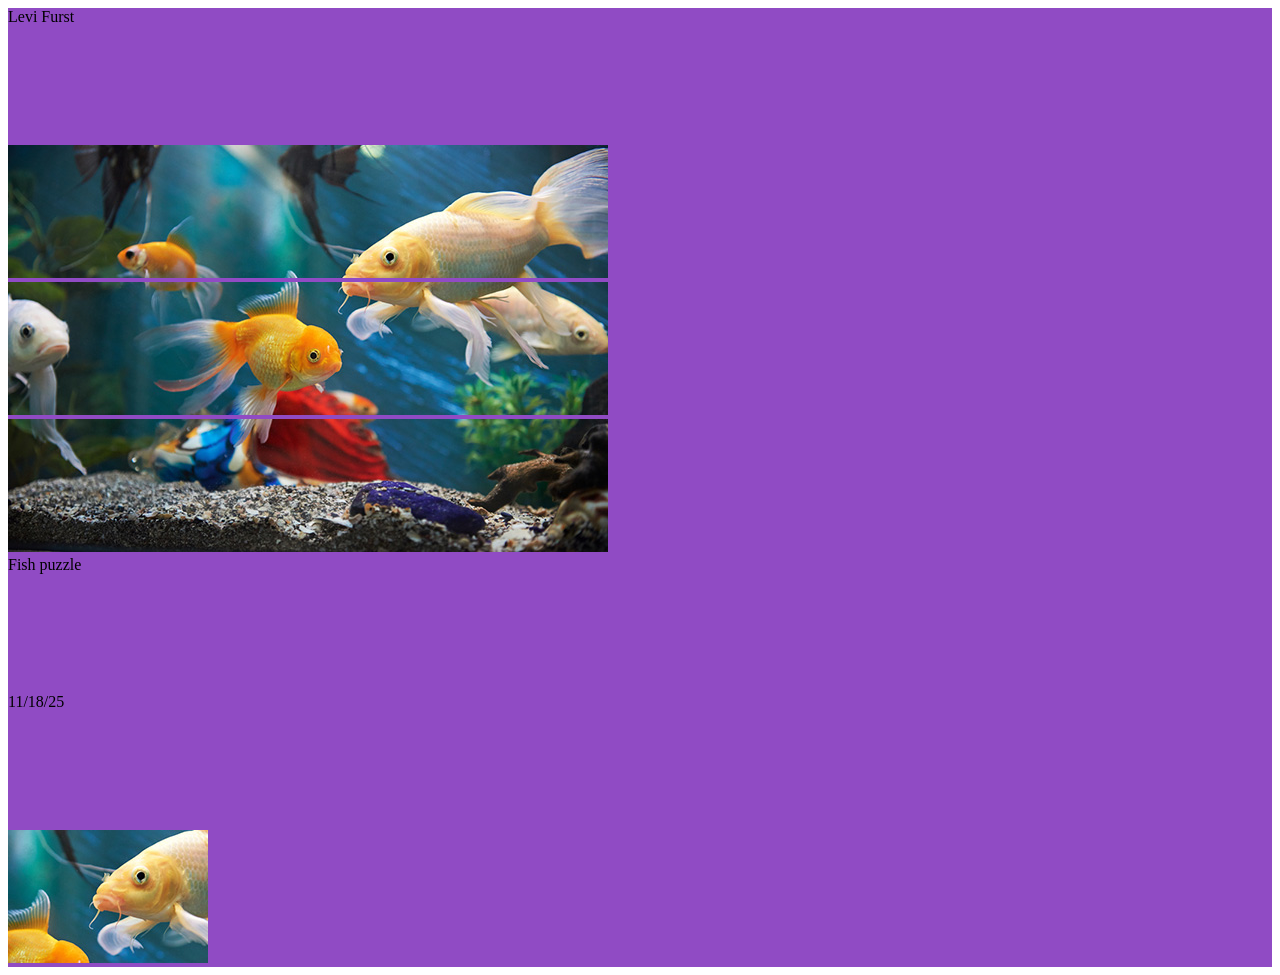
<file: Fish.html>
<!DOCTYPE HTML>
<body>
<style>
    section.container {
        display:flex;
        flex-direction:row;
    }
    .grid-container {
        display:grid;
        grid-template-row: 1fr 1fr 1fr;
        grid-auto-rows: 1fr;
        background-color:rgb(144,75,196);
        justify-content: start;
        align-content: end; 
    }
    section div.item {
        flex:1;
        align-content: flex-start;
    div.hidden {
        visibility:hidden;
    }
</style>
<section class="grid-container">
    <div>Levi Furst</div>
    <div>
    <section class="container">  
        <div class="item"><img src="puzzle3_D.jpg"/></div>
        <div class="item"><img src="puzzle3_A.jpg"/></div>
        <div class="item"><img src="puzzle3_G.jpg"/></div>
    </section>
    </div>
    <div>
    <section class="container">  
        <div class="item"><img src="puzzle3_J.jpg"/></div>
        <div class="item"><img src="puzzle3_B.jpg"/></div>
        <div class="item"><img src="puzzle3_C.jpg"/></div>
    </section>
    </div>
    <div>
    <section class="container">  
        <div class="item"><img src="puzzle3_F.jpg"/></div>
        <div class="item"><img src="puzzle3_I.jpg"/></div>
        <div class="item"><img src="puzzle3_E.jpg"/></div>
    </section>
    </div>
    <div>Fish puzzle</div>
    <div>11/18/25</div>
    <div class="hidden"><img src="puzzle3_H.jpg"/></div>
</section>
</body>
</file>
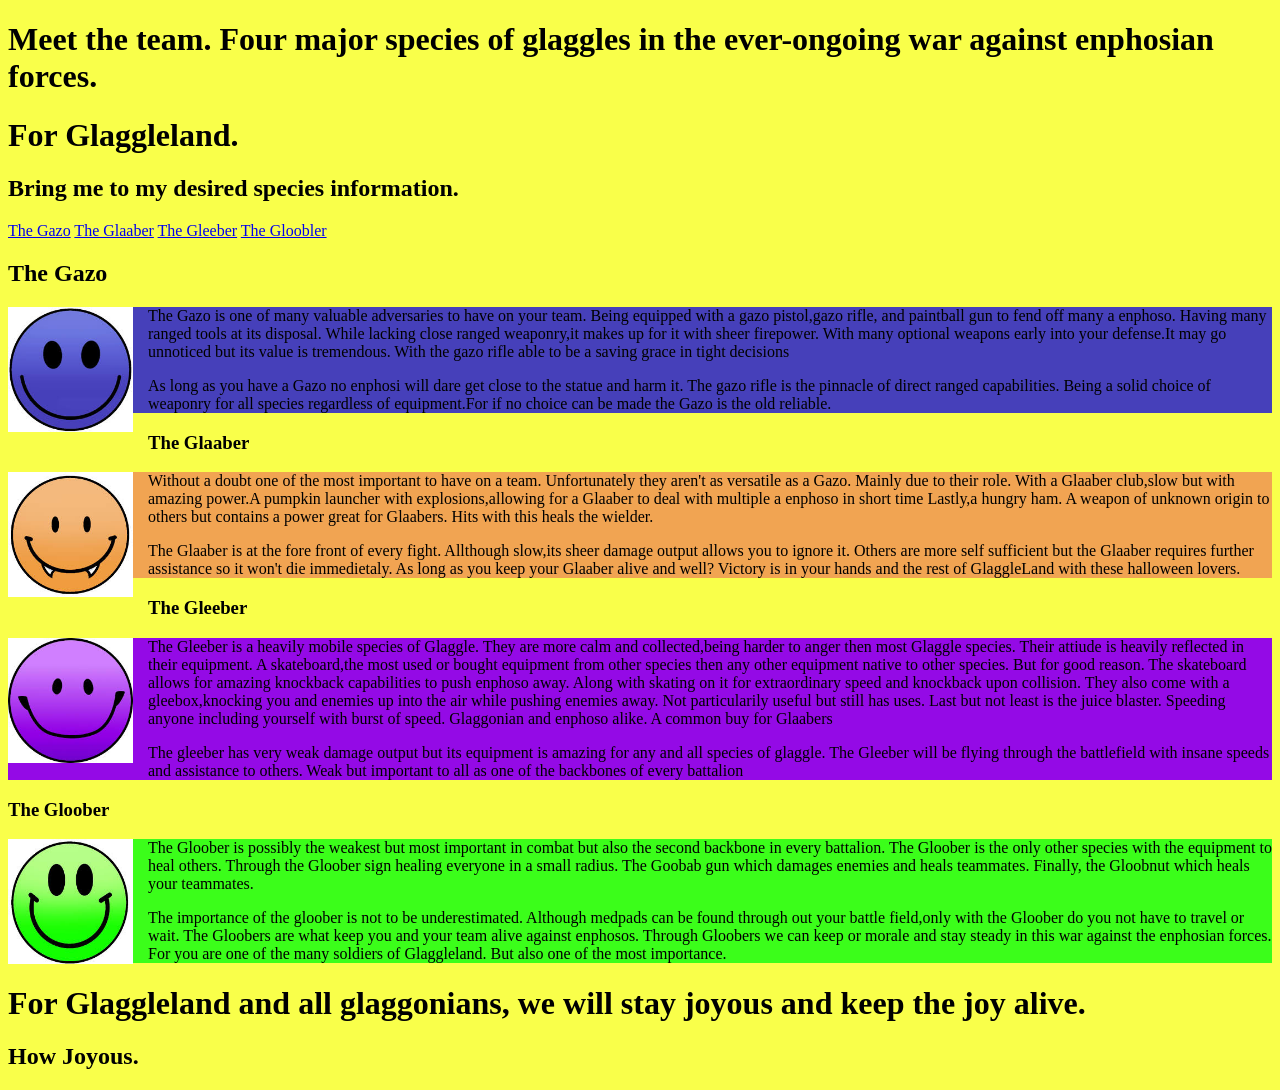
<file: Glaggonians.html>
<!--glooble gazo gleeber Glaabre-->
<!DOCTYPE html>
<style>
body{ 
background-color:#f9ff4a;
}
</style>
<body>
<h1>Meet the team. Four major species of glaggles in the ever-ongoing war against enphosian forces.</h1>
<h1>For Glaggleland.</h1>
<h2>Bring me to my desired species information.</h2>
<a href="#Gazo">The Gazo</a>
<a href="#Glaaber">The Glaaber</a>
<a href="#Gleeber">The Gleeber</a>
<a href="#Gloobler">The Gloobler</a>
<h2 id="Gazo">The Gazo</h2>
<img 
src="[data-uri]" 
alt="blue smiley face" 
style="float: left; margin-right: 15px;"
width="125px"
height="125px"
/>
<div style="background-color:#4640ba;">
<p>The Gazo is one of many valuable adversaries to have on your team. Being equipped with a gazo pistol,gazo rifle, and paintball gun to fend off many a enphoso. Having many ranged tools at its disposal. While lacking close ranged weaponry,it makes up for it with sheer firepower. With many optional weapons early into your defense.It may go unnoticed but its value is tremendous. With the gazo rifle able to be a saving grace in tight decisions</p>

<p>As long as you have a Gazo no enphosi will dare get close to the statue and harm it. The gazo rifle is the pinnacle of direct ranged capabilities. Being a solid choice of weaponry for all species regardless of equipment.For if no choice can be made the Gazo is the old reliable.</p>
</div>
<h3 id="Glaaber">The Glaaber</h3>
<img 
src="[data-uri]" 
alt="Orange smiley face with fangs" 
style="float: left; margin-right: 15px;"
width="125px"
height="125px"
/>
<div style="background-color:#f1a452;">
<p>Without a doubt one of the most important to have on a team. Unfortunately they aren't as versatile as a Gazo.
Mainly due to their role. With a Glaaber club,slow but with amazing power.A pumpkin launcher with explosions,allowing for a Glaaber to deal with multiple a enphoso in short time
Lastly,a hungry ham. A weapon of unknown origin to others but contains a power great for Glaabers. Hits with this heals the wielder.</p>

<p>The Glaaber is at the fore front of every fight. Allthough slow,its sheer damage output allows you to ignore it.
Others are more self sufficient but the Glaaber requires further assistance so it won't die immedietaly.
As long as you keep your Glaaber alive and well? Victory is in your hands and the rest of GlaggleLand with these halloween lovers.</p>
</div>
<h3 id="Gleeber">The Gleeber</h3>
<img 
src="[data-uri]" 
alt="Purple smiley face" 
style="float: left; margin-right: 15px;"
width="125px"
height="125px"
/>
<div style="background-color:#940ae6;">
<p>The Gleeber is a heavily mobile species of Glaggle. They are more calm and collected,being harder to anger then most Glaggle species. Their attiude is heavily reflected
in their equipment. A skateboard,the most used or bought equipment from other species then any other equipment native to other species. 
But for good reason. The skateboard allows for amazing knockback capabilities to push enphoso away. Along with skating on it for extraordinary
speed and knockback upon collision. They also come with a gleebox,knocking you and enemies up into the air while pushing enemies away. Not particularily useful but still has uses.
Last but not least is the juice blaster. Speeding anyone including yourself with burst of speed. Glaggonian and enphoso alike. A common buy for Glaabers</p>

<p>The gleeber has very weak damage output but its equipment is amazing for any and all species of glaggle. The Gleeber will be flying through the battlefield with insane speeds and
assistance to others. Weak but important to all as one of the backbones of every battalion</p>
</div>

<h3 id="Gloober">The Gloober</h3>
<img 
src="[data-uri]" 
alt="Green smiley face" 
style="float: left; margin-right: 15px;"
width="125px"
height="125px"
/> 
<div style="background-color:#3bfe1a;">
<p>The Gloober is possibly the weakest but most important in combat but also the second backbone in every battalion. 
The Gloober is the only other species with the equipment to heal others. Through the Gloober sign healing everyone in a small radius.
The Goobab gun which damages enemies and heals teammates. Finally, the Gloobnut which heals your teammates.</p>

<p>The importance of the gloober is not to be underestimated. Although medpads can be found through out your battle field,only with the Gloober do you not have to travel or wait.
The Gloobers are what keep you and your team alive against enphosos. Through Gloobers we can keep or morale and stay steady in this war against the enphosian forces.
For you are one of the many soldiers of Glaggleland. But also one of the most importance.</p>
</div>

<h1>For Glaggleland and all glaggonians, we will stay joyous and keep the joy alive. </h1>
<h2> How Joyous.</h2>
</body>
</file>
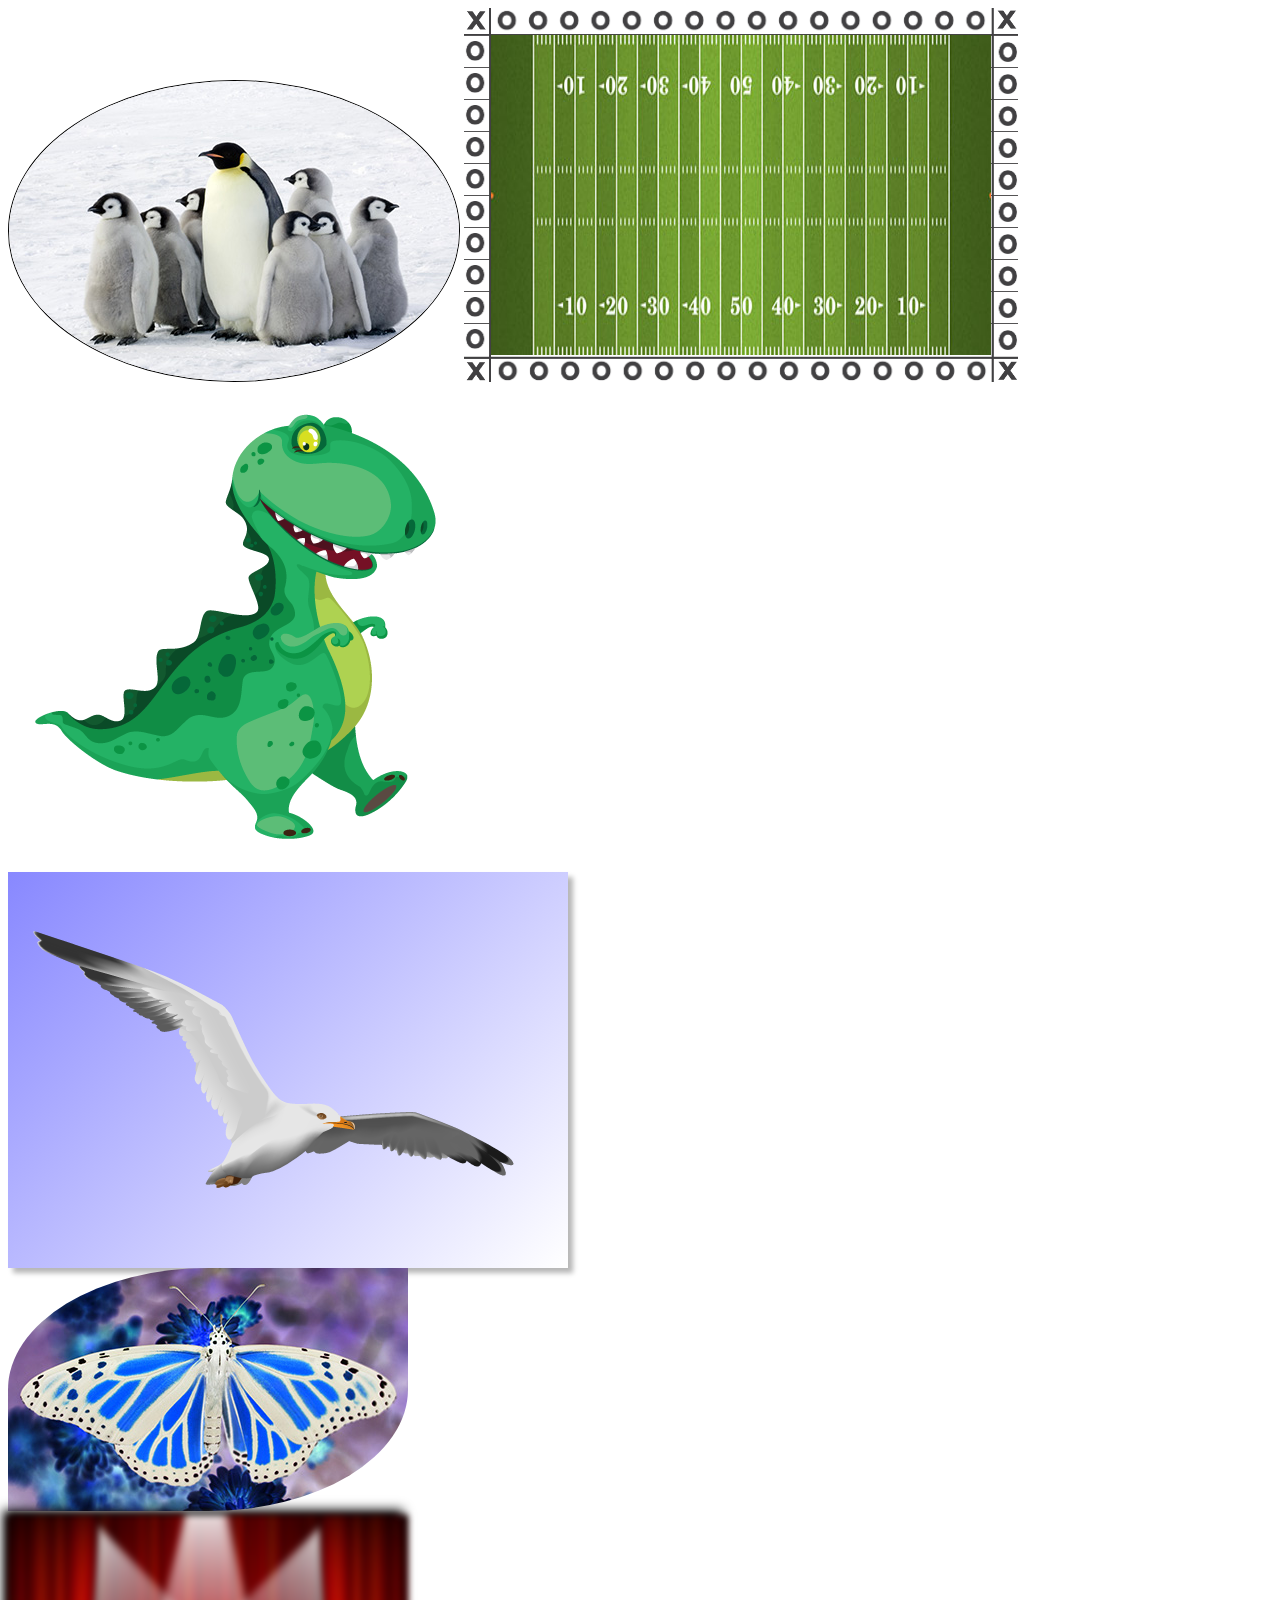
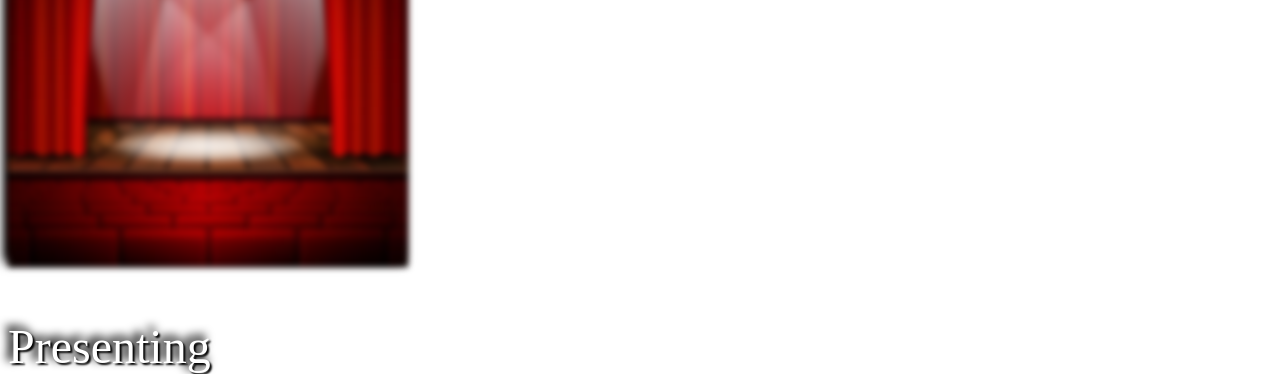
<file: Imitation.html>
<!DOCTYPE html>
<head>
  <link rel="stylesheet" type="text/css" href="style.css">
</head>
<body>
    <img class="snow" src="penguins.jpg"/>
    <img class="tictac" src="football_field.jpg"/>
    <img class="dino" src="dinosaur.png"/>
    <div class="bird"></div>
    <img class="fly" src="butterfly.jpg"/>
    <div class="theater" style="filter: drop-shadow(-5px -5px 5px #000000);" ><img src="theater_stage.jpg" style="width:400px;
        height:352px;"/>
        <div>
            <p>Presenting</p>
        </div>
        </div>
</body>
</file>
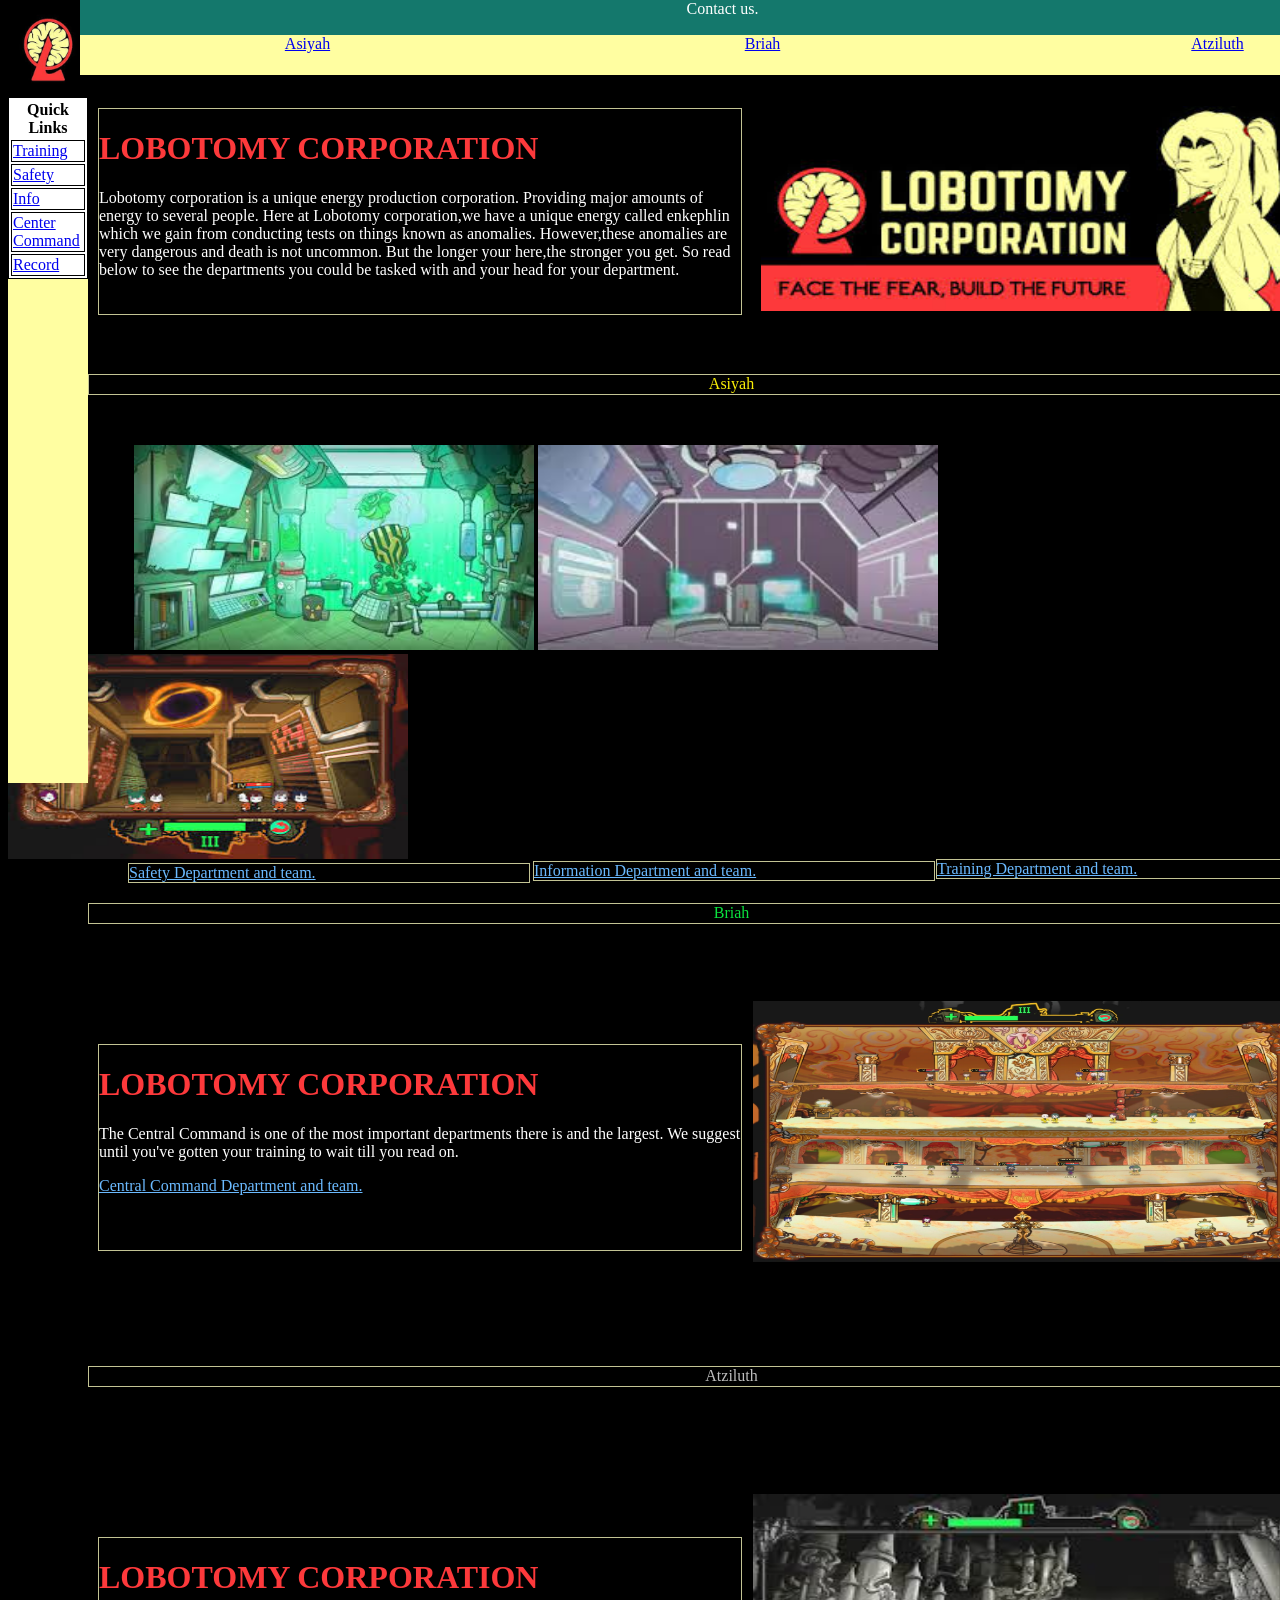
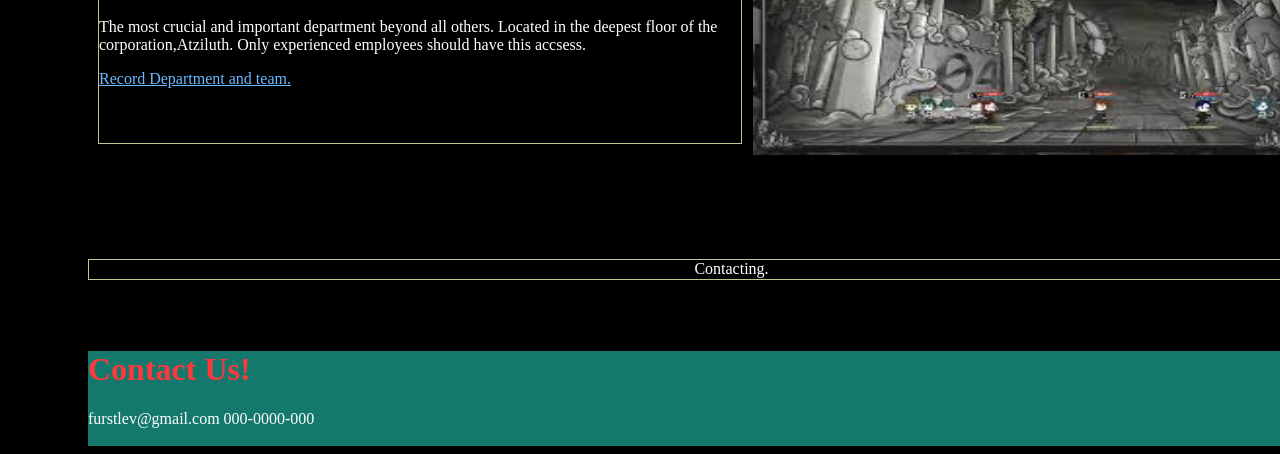
<file: IndexLcorp.html>
<!DOCTYPE html>
<!--1365x645 -->
<!--index page,five additional pages minimum.-->
<!--All pagesstyled using an external CSS file-->
<!-- CSS grid element,floats as part of the layout for at least some page-->
<!--Create layouts and page elements in a way that makes them accessible for all-->
<!--website to be search-engine-friendly, to optimize its performance in search engines-->
<!--Asiyah_yellow Briah_green Atziluth_Grey-->
<!--blue 20 120 108,yellow 255 254 161,red 255 58 57-->
<!--consider changing to grid it might be easier.-->
<head>
    <meta name=”description” content=”LearnAboutLobotomyCorpororation!”>
    <meta name=”keywords” content=”LobotomyCorporation,Buisness,Official,Energy,Production.”>
    <link rel="stylesheet" type="text/css" href="IndexLcorp.css">
</head>
<body style="background-color:#000000";>
    <div class="parent">
        <img class="lcorpimg" src="Lcorp.jfif" alt="Letter_L"/>
        <div class="Sky">Contact us.</div>
        <div class="yellow2">
            <table>
                <tr>
                    <th>Quick Links</th>
                </tr>
                <tr>
                    <td><a href="Training.html" target="_self">Training</a></td>
                </tr>
                <tr>
                    <td><a href="Safety.html" target="_self">Safety</a></td>
                </tr>
                <tr>
                    <td><a href="Information.html" target="_self">Info</a></td>
                </tr>
                <tr>
                    <td><a href=/ComCenter.html" target="_self">Center Command</a></td>
                </tr>
                <tr>
                    <td><a href="Record.html" target="_self">Record</a></td>
                </tr>
        </table>
        </div>
        </div>
        <div class="parent2">
            <div class="yellow_1"><a href="#Asiyah">Asiyah</a></div>
            <div class="yellow_2"><a href="#Briah">Briah</a></div>
            <div class="yellow_3"><a href="#Atziluth">Atziluth</a></div>
        </div>
        <div class="txt"><h1>LOBOTOMY CORPORATION</h1>
        <p>Lobotomy corporation is a unique energy production corporation. Providing major amounts of energy to several people.
        Here at Lobotomy corporation,we have a unique energy called enkephlin which we gain from conducting tests on things known 
        as anomalies. However,these anomalies are very dangerous and death is not uncommon.
        But the longer your here,the stronger you get. 
        So read below to see the departments you could be tasked with and your head for your department.</p>
        </div>
        <img src="Lcorpheader.jfif" class="Lobotomy-corporation-header" alt="lobotomy-corporation-header"/>
        <div class="Asiyah" id="Asiyah">Asiyah</div>
        safety info training
        <img src="safetydepartment.jfif" alt="Safety_department_hub" class="safetyimg"/>
        <img src="Infodep.jfif" alt="Information_department_hub" class="infoimg"/>
        <img src="trainingdep.jfif" alt="Training_department_hub" class="trainingimg"/>
        <div class="Safety"><a class="safelink" href="Meepo-21.github.io/IndexLcorp.html/Safety.html" target="_self">Safety Department and team.</a></div>
        <div class="Info"><a class="infolink" href="Meepo-21.github.io/IndexLcorp.html/Information.html" target="_self">Information Department and team.</a></div>
        <div class="Training"><a class="traininglink" href="Meepo-21.github.io/IndexLcorp.html/Training.html" target="_self">Training Department and team.</a></div>
        <div class="Briah" id="Briah">Briah</div>
        <div class="txt"><h1>LOBOTOMY CORPORATION</h1>
        <p>The Central Command is one of the most important departments there is and the largest. We suggest until you've gotten your training
        to wait till you read on.</p>
        <a class="cencomlink" href="Meepo-21.github.io/CenterCom.html" target="_self">Central Command Department and team.</a></div>
        <img src="Cencomfull.webp" class="Comcenterimg" alt="Central_command_department_hub"/>
        <div class="Atziluth" id="Atziluth">Atziluth</div>
        <div class="txt"><h1>LOBOTOMY CORPORATION</h1>
        <p>The most crucial and important department beyond all others. 
        Located in the deepest floor of the corporation,Atziluth.
        Only experienced employees should have this accsess.</p>
        <a class="recordlink" href="Meepo-21.github.io/IndexLcorp.html/Record.html" target="_self">Record Department and team.</a>
        </div>
        <img src="recorddep.jfif" class="recimg" alt="Record_department_central_hub"/>
        <div class="Contacthead">Contacting.</div>
        <div class="Contact"><h1>Contact Us!</h1><p>furstlev@gmail.com 000-0000-000 </p></div>
</body>
</file>
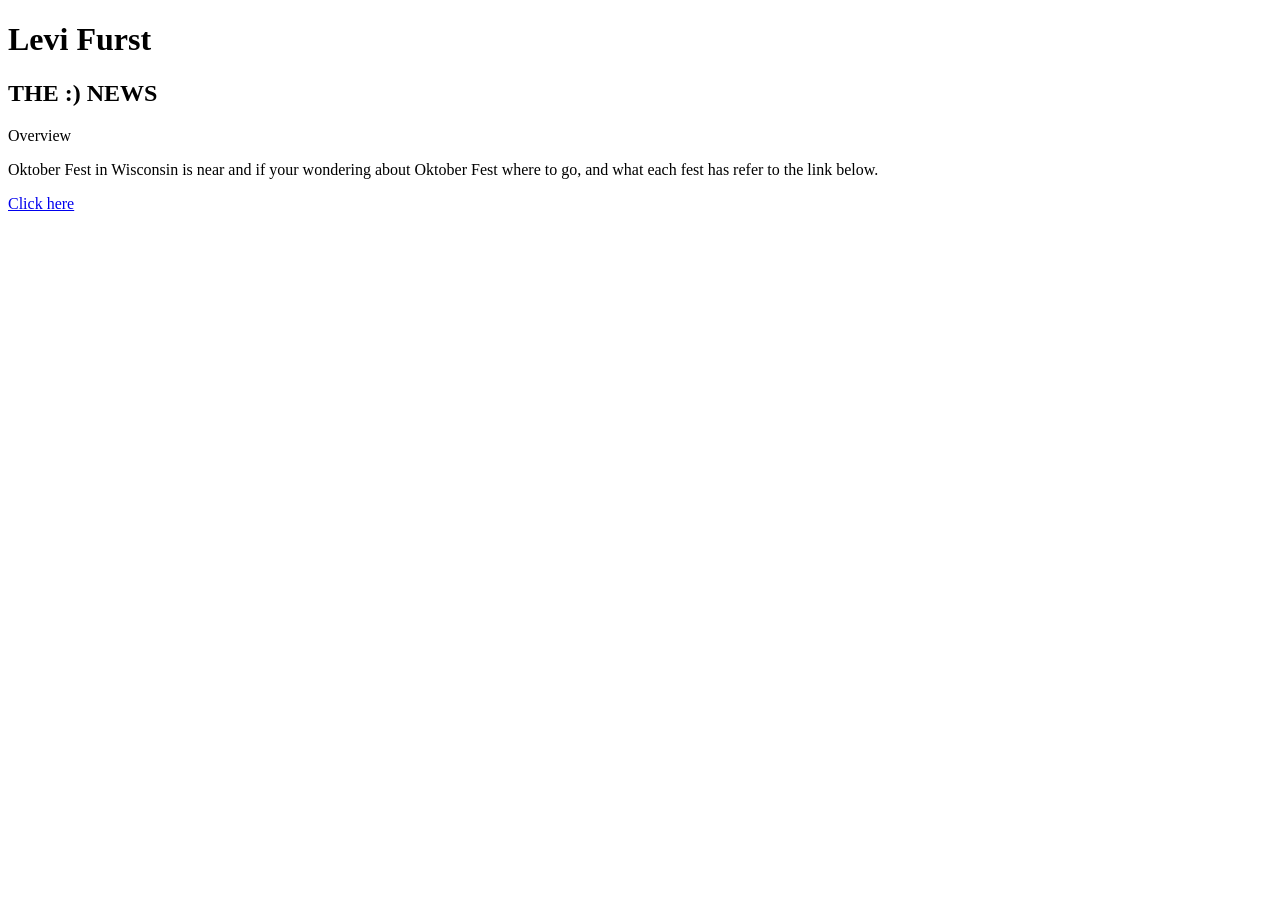
<file: README.html>
<!DOCTYPE html>
<body>
<h1>Levi Furst</h1>
<h2>THE :) NEWS</h2>
<p id=News-tab>Overview</p>
<p> Oktober Fest in Wisconsin is near and if your wondering about Oktober Fest where to go, and what each fest has refer to the link below.</p>
<p><a href="Assignment1" target="_blank">Click here</p>
</body>
</file>
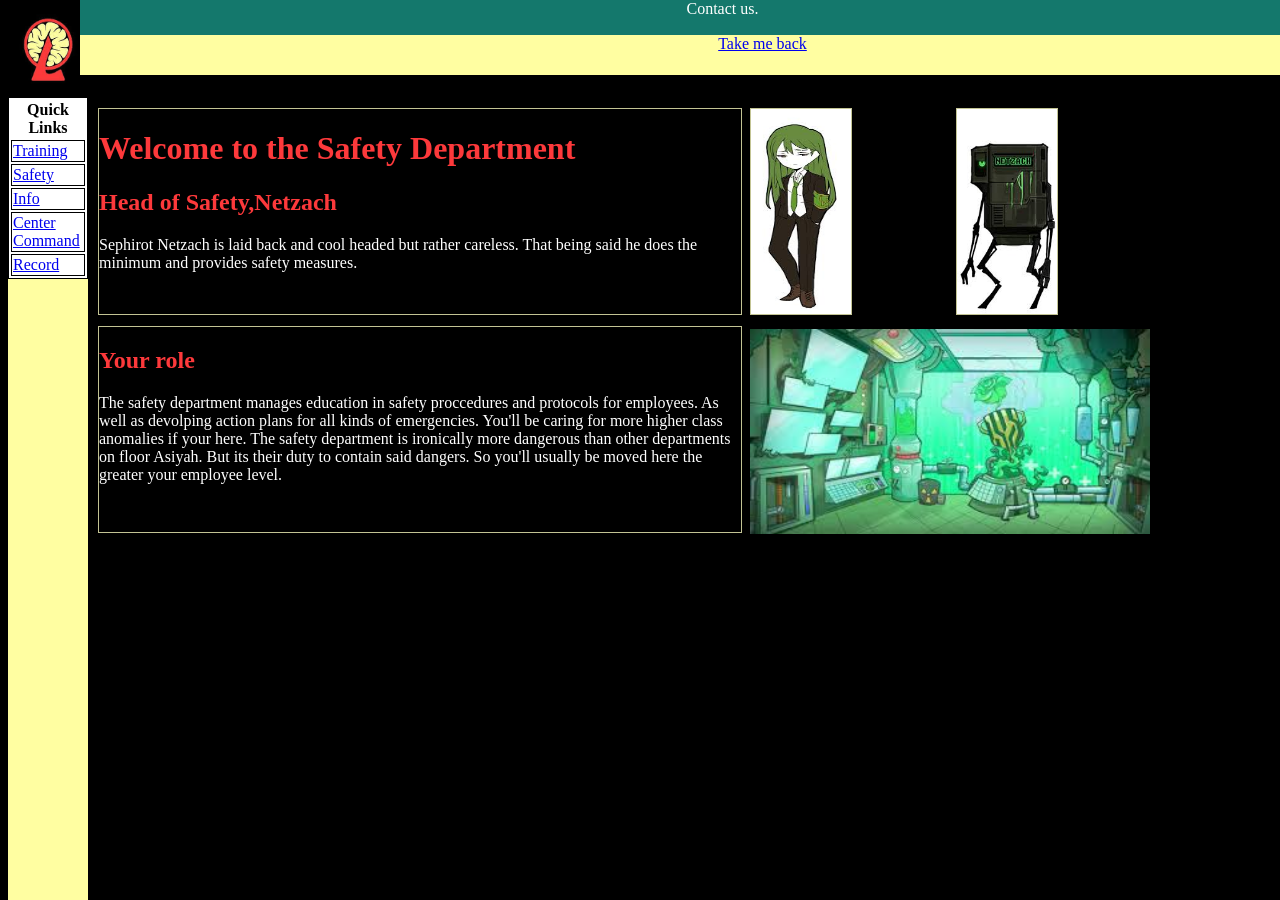
<file: Safety.html>
<!DOCTYPE html>
 <head>
     <link rel="stylesheet" type="text/css" href="Safety.css">
</head>
       <body style="background-color:#000000;">
           <div class="parent">
            <img class="lcorpimg" src="Lcorp.jfif" alt="Letter_L"/>
            <div class="Sky">Contact us.</div>
                <div class="yellow2">
                    <table>
                         <tr>
                            <th>Quick Links</th>
                         </tr>
                       <tr>
                           <td><a href="Training.html" target="_self">Training</a></td>
                       </tr>
                       <tr>
                           <td><a href="Safety.html" target="_self">Safety</a></td>
                       </tr>
                       <tr>
                           <td><a href="Information.html" target="_self">Info</a></td>
                       </tr>
                       <tr>
                           <td><a href=/ComCenter.html" target="_self">Center Command</a></td>
                       </tr>
                       <tr>
                    <td><a href="Record.html" target="_self">Record</a></td>
                       </tr>
                </table>
                </div>
            </div>
            <div class="parent2">
                <div class="yellow_1"></div>
                <div class="yellow_2"><a href="Meepo-21.github.io../index.html">Take me back</a></div>
                <div class="yellow_3"></div>
            </div>
            <div class="txt">
             <h1>Welcome to the Safety Department</h1>
             <h2>Head of Safety,Netzach</h2>
             Sephirot Netzach is laid back and cool headed but rather careless.
             That being said he does the minimum and provides safety measures.
            </div> 
            <img src="netzach.jfif" alt="man_with_long_green_slick_hair" class="Netzach"/>
            <img src="robonetzach.jfif" alt="robot_with_green_eye" class="robonetzach"/>
                <div class="txt2"><h2>Your role</h2>
                The safety department manages education in safety proccedures and protocols for employees.
                As well as devolping action plans for all kinds of emergencies.
                You'll be caring for more higher class anomalies if your here.
                The safety department is ironically more dangerous than other departments on floor Asiyah. 
                But its their duty to contain said dangers.
                So you'll usually be moved here the greater your employee level.
                </div>
            <img src="safetydepartment.jfif" alt="safety_department_hub" class="safetyimg"/>
       </body>
</file>
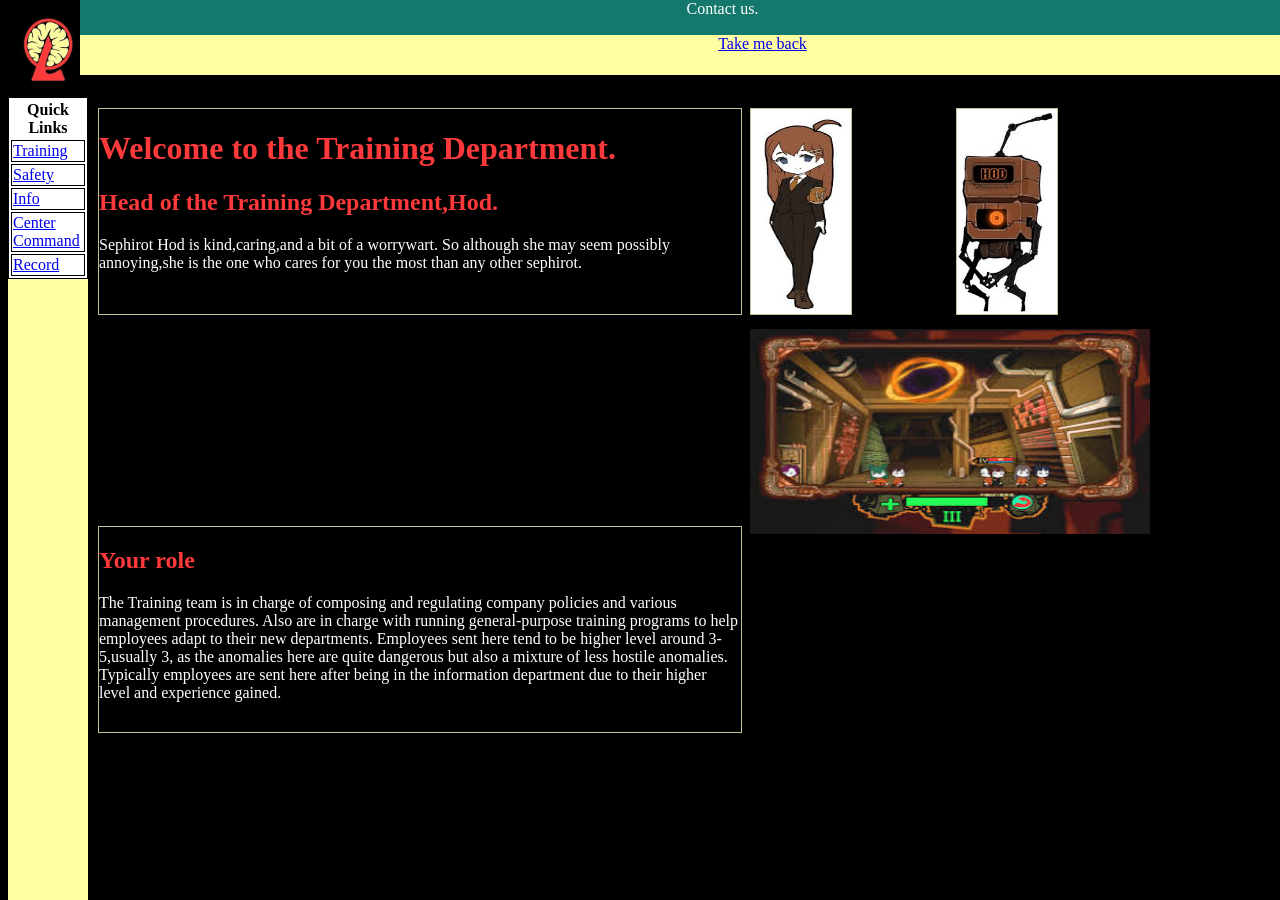
<file: Training.html>
<!DOCTYPE html>
 <head>
    <link rel="stylesheet" type="text/css" href="Training.css">
</head>
       <body style="background-color:#000000;">
           <div class="parent">
            <img class="lcorpimg" src="Lcorp.jfif" alt="Letter_L"/>
            <div class="Sky">Contact us.</div>
                <div class="yellow2">
                    <table>
                         <tr>
                            <th>Quick Links</th>
                </tr>
                       <tr>
                           <td><a href="Training.html" target="_self">Training</a></td>
                       </tr>
                       <tr>
                           <td><a href="Safety.html" target="_self">Safety</a></td>
                       </tr>
                       <tr>
                           <td><a href="Information.html" target="_self">Info</a></td>
                       </tr>
                       <tr>
                           <td><a href=/ComCenter.html" target="_self">Center Command</a></td>
                       </tr>
                       <tr>
                    <td><a href="Record.html" target="_self">Record</a></td>
                       </tr>
                </table>
                </div>
            </div>
            <div class="parent2">
                <div class="yellow_1"></div>
                <div class="yellow_2"><a href="Meepo-21.github.io../index.html">Take me back</a></div>
                <div class="yellow_3"></div>
            </div>
            <div class="txt">
             <h1>Welcome to the Training Department.</h1>
             <h2>Head of the Training Department,Hod.</h2>
             Sephirot Hod is kind,caring,and a bit of a worrywart. 
             So although she may seem possibly annoying,she is the one who cares for you the most than 
             any other sephirot.
            </div> 
            <img src="hod.jfif" alt="girl_with_long_brown_hair" class="hod"/>
            <img src="robohod.jfif" alt="orange_robot" class="robohod"/>
                <div class="txt2"><h2>Your role</h2>
                The Training team is in charge of composing and regulating company policies 
                and various management procedures.
                Also are in charge with running general-purpose training programs to help
                employees adapt to their new departments.
                Employees sent here tend to be higher level around 3-5,usually 3,
                as the anomalies here are quite dangerous
                but also a mixture of less hostile anomalies.
                Typically employees are sent here after being in the information department 
                due to their higher level and experience gained. 
                </div>
            <img src="trainingdep.jfif" alt="Training_department_central_hub" class="trainingimg"/>
        </body>
</file>
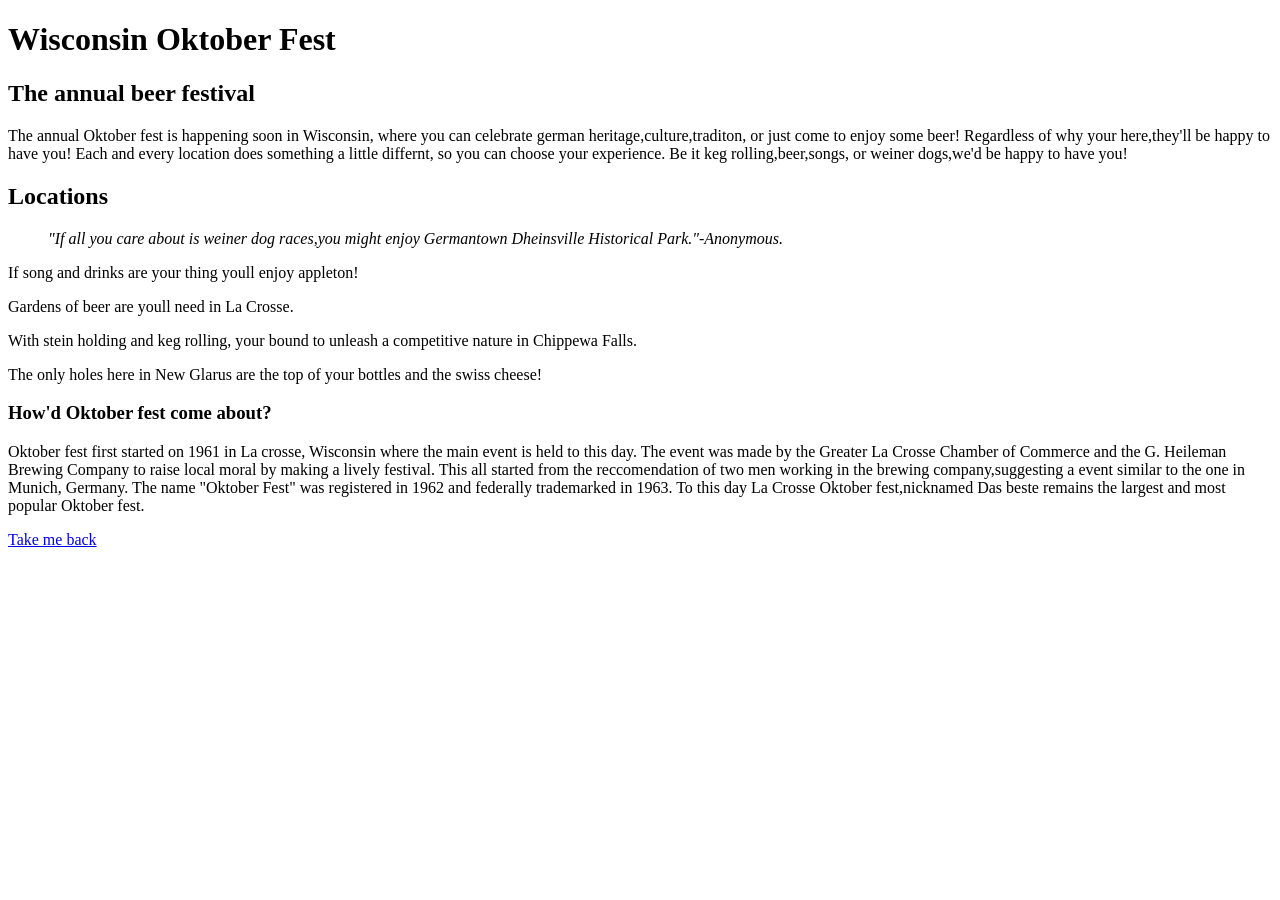
<file: BasicWebDesign/Assignment1.html>
<!DOCTYPE HTML>
<head> 
    <title>Wisconsin Oktober Fest</title>
</head>
<body>
   <blockedquote><h1><b>Wisconsin Oktober Fest</b></h1></blockedquote>
        <h2>The annual beer festival</h2>
            <p>The annual Oktober fest is happening soon in Wisconsin, where you can celebrate german heritage,culture,traditon, or just             come to enjoy some beer!
            Regardless of why your here,they'll be happy to have you! Each and every location does something a little differnt, so you               can choose your experience.
            Be it keg rolling,beer,songs, or weiner dogs,we'd be happy to have you!</p>
        <h2>Locations</h2>
          <blockquote><i>"If all you care about is weiner dog races,you might enjoy Germantown Dheinsville Historical Park."-Anonymous.</i></blockquote>
         <p>If song and drinks are your thing youll enjoy appleton!</p>
         <p>Gardens of beer are youll need in La Crosse.</p>
            <p>With stein holding and keg rolling, your bound to unleash a competitive nature in Chippewa Falls.</p>
         <p>The only holes here in New Glarus are the top of your bottles and the swiss cheese!</p>
        <h3>How'd Oktober fest come about?</h3> 
            <p>Oktober fest first started on 1961 in La crosse, Wisconsin where the main event is held to this day.
            The event was made by the Greater La Crosse Chamber of Commerce and the G. Heileman Brewing Company to raise local moral by making a lively festival. 
            This all started from the reccomendation of two men working in the brewing company,suggesting a event similar to the one in Munich, Germany.
            The name "Oktober Fest" was registered in 1962 and federally trademarked in 1963. To this day La Crosse Oktober fest,nicknamed Das beste remains the largest and most popular Oktober fest.</p>
        <a href="https://meepo-21.github.io" target="_blank">Take me back</a>
</body>
</file>
<file: style.css>
<style>

    img.dino {
        filter:hue-rotate(120deg);
    }
    img.fly {
        border-top-left-radius:50%;
        border-bottom-right-radius:50%;
        filter: invert(100%);
    }
    img.tictac {
        width:500px;
        height:320px;
        filter:greyscale(100%);
        border:27px solid transparent;
        border-image-source:url(tic-tac-toe.png);
        border-image:url(tic-tac-toe.png) 51 round;
        border-image-width:27px;
    }
    div.bird {
        width:560px;
        height:396px;
        background-image:url(seagull.png),linear-gradient(-45deg,#FFFFFF,#8888ff);
        background-color:#FFFFFF;
        box-shadow:5px 5px 5px #b7b7b7;

    }
    div.theater {
        width:400px;
        height:352px;
    }
    div img {
         width:400px;
        height:352px;
        filter:blur(3px);
    }
    div div p{
        font-size:48px;
        color:#FFFFFF;
        text-shadow:2px 2px 2px #000000;
    }
    img.snow {
        width: 450px;
        height: 300px;
        border-radius: 50%;
        border: 1px solid #000000;
    }
</style>
</file>
<file: IndexLcorp.css>
<style>
        html, body{
            margin:0;
            padding:0;
        }
            div div table, tr, td {
        border: 1px solid black;
    }
    div div table {
        background-color:#FFFFFF;
    }
        div.parent {
            width:1365px;
            height:35px;
            position:fixed;
        }
        div div.Sky{
            width:1285px;
            height:35px;
            background-color:rgb(20, 120, 108);
            color:#FFFFFF;
            margin:0px;
            padding:0px;
            text-align:center;
            position:fixed;
            top:0px;
            left:80px;
        }
        
        div div.yellow2 {
            width:80px;
            height:686px;
            background-color:rgb(255, 254, 161);
            position:fixed;
        }
        div div.yellow_1 {
            width:455px;
            height:40px;
            background-color:rgb(255, 254, 161);
            margin:0px;
            padding:0px;
            text-align:center;
            position:fixed;
            top:35px;
            left:80px;
            
        }
         div div.yellow_2 {
            width:455px;
            height:40px;
            background-color:rgb(255, 254, 161);
            margin:0px;
            padding:0px;
            text-align:center;
            position:fixed;
            top:35px; 
            left:535px;
            
        }
         div div.yellow_3 {
            width:455px;
            height:40px;
            background-color:rgb(255, 254, 161);
            margin:0px;
            padding:0px;
            text-align:center;
            position:fixed;
            top:35px; left:990px;
            
        }
        div.parent2 {
            justify-content:center;
        }
        p{
            color:#FFFFFF;
        }
        div.txt {
             border: 1px solid;
             border-color:#c3c494;
             width:642px;
             height:205px;
             position:relative;
             top:100px;
             left:90px;
        }
        div.Asiyah {
            position:relative;
            bottom:50px;
            left:80px;
            border: 1px solid;
            border-color:#c3c494;
            background-color:#000000; 
            width:1285px; 
            height:19px; 
            color:#fbf007; 
            text-align:center;
        }
        div.Safety {
            position:relative;
            left:120px;
            width:400px;
            border: 1px solid;
            border-color:#c3c494;
        }
        div.Info {
            position:relative;
            left:525px;
            bottom:22px;
            width:400px;
            border: 1px solid;
            border-color:#c3c494;
        }
        div.Training {
            position:relative;
            left:928px;
            bottom:44px;
            width:400px;
            border: 1px solid;
            border-color:#c3c494;
        }
        div.Briah {
            position:relative;
            bottom:20px;
            left:80px;
            border: 1px solid;
            border-color:#c3c494;
            background-color:#000000; 
            width:1285px; 
            height:19px; 
            color:#0be33e; 
            text-align:center;
        }
        div.ComCenter {
            
        }
        div.Atziluth {
            position:relative;
            bottom:50px;
            left:80px;
            border: 1px solid;
            border-color:#c3c494;
            background-color:#000000; 
            width:1285px; 
            height:19px; 
            color:#bdbdbd; 
            text-align:center;
        }
        div.Record {
            
        }
        h1 {
            color:#fd393b;
        }
        div.Contacthead {
            position:relative;
            bottom:50px;
            left:80px;
            border: 1px solid;
            border-color:#c3c494;
            background-color:#000000; 
            width:1285px; 
            height:19px; 
            color:#FFFFFF;
            text-align:center;
        }
        div.Contact {
            position:relative;
            left:80px; 
            width:1300px; 
            height:95px; 
            background-color:rgb(20, 120, 108);
        }
        img.lcorpimg {
            width:80px; 
            height:85px;
        }
        img.Lobotomy-corporation-header {
            width:542px; 
            height:205px; 
            position:relative;
            left:753px;
            bottom:109px;
        }
        img.safetyimg {
            width:400px;
            height:205px;
        }
        img.infoimg {
            width:400px; 
            height:205px;
        }
        img.trainingimg {
            width:400px; 
            height:205px;
        }
        img.Comcenterimg {
            width:542px; 
            height:261px; 
            position:relative;
            left:745px;
            bottom:150px
        }
        img.recimg {
            width:542px; 
            height:261px; 
            position:relative;
            left:745px;
            bottom:150px
        }
        a.safelink {
            color:#6bbaff
        }
        a.infolink {
            color:#6bbaff
        }
        a.traininglink {
            color:#6bbaff
        }
        a.cencomlink {
            color:#6bbaff
        }
        a.recordlink {
            color:#6bbaff
        }
    </style>
</file>
<file: Safety.css>
<style>
     html, body {
         margin:0;
         padding:0;
     }

 div div table, tr, td {
     border: 1px solid black;
 }
    div div table {
        background-color:#FFFFFF;
    }
    div div table tr th{
        color:#000000;
    }
    div.parent {
        width:1365px;
        height:35px;
        position:fixed;
    }
    div div.Sky{
        width:1285px;
        height:35px;
        background-color:rgb(20, 120, 108);
        color:#FFFFFF;
        margin:0px;
        padding:0px;
        text-align:center;
        position:fixed;
        top:0px;
        left:80px;
    }
    div.yellow2 {
        width:80px;
        height:6860000000px;
        background-color:rgb(255, 254, 161);
        border-color:#c3c494;
        position:fixed;
    }
    div div.yellow_1 {
        width:455px;
        height:40px;
        background-color:rgb(255, 254, 161);
        margin:0px;
        padding:0px;
        text-align:center;
        position:fixed;
        top:35px;
        left:80px;
        color:#000000;
    }
    div div.yellow_2 {
        width:455px;
        height:40px;
        background-color:rgb(255, 254, 161);
        margin:0px;
        padding:0px;
        text-align:center;
        position:fixed;
        top:35px; 
        left:535px;
        color:#000000;
    }
        div div.yellow_3 {
        width:455px;
        height:40px;
        background-color:rgb(255, 254, 161);
        margin:0px;
        padding:0px;
        text-align:center;
        position:fixed;
        top:35px; 
        left:990px;
        color:#000000;
    }
    div.parent2 {
        justify-content:center;
    }
    p{
        color:#FFFFFF;
    }
    div img.lcorpimg {
        width:80px; 
        height:85px;
    }
    img.safetyimg {
        width:400px;
        height:205px;
    }
    div {
        color:#FFFFFF;
    }
    div.txt {
        border: 1px solid;
        border-color:#c3c494;
        width:642px;
        height:205px;
        position:relative;
        top:100px;
        left:90px;
    }
    div.txt2 {
        border: 1px solid;
        border-color:#c3c494;
        width:642px;
        height:205px;
        position:relative;
        bottom:100px;
        left:90px;
    }
    div.loremipsum {
        border: 1px solid;
        border-color:#c3c494;
        width:642px;
        height:205px;
        position:relative;
        bottom:107px;
        left:742px;
    }
    
    h1 {
    color:#fd393b;
    }
    h2 {
    color:#fd393b;
    }
    img.Netzach {
        width:100px;
        height:205px;
        position:relative;
        bottom:107px;
        left:742px;
        border: 1px solid;
        border-color:#c3c494;
    }
    img.robonetzach {
        width:100px;
        height:205px;
        position:relative;
        bottom:107px;
        left:842px;
        border: 1px solid;
        border-color:#c3c494;
    }
    img.safetyimg {
        width:400px;
        height:205px;
        position:relative;
        bottom:304px;
        left:742px;
    }
    
</style>
</file>
<file: Training.css>
<style>
     html, body {
         margin:0;
         padding:0;
     }

 div div table, tr, td {
     border: 1px solid black;
 }
    div div table {
        background-color:#FFFFFF;
    }
    div div table tr th{
        color:#000000;
    }
    div.parent {
        width:1365px;
        height:35px;
        position:fixed;
    }
    div div.Sky{
        width:1285px;
        height:35px;
        background-color:rgb(20, 120, 108);
        color:#FFFFFF;
        margin:0px;
        padding:0px;
        text-align:center;
        position:fixed;
        top:0px;
        left:80px;
    }
    div.yellow2 {
        width:80px;
        height:6860000000px;
        background-color:rgb(255, 254, 161);
        border-color:#c3c494;
        position:fixed;
    }
    div div.yellow_1 {
        width:455px;
        height:40px;
        background-color:rgb(255, 254, 161);
        margin:0px;
        padding:0px;
        text-align:center;
        position:fixed;
        top:35px;
        left:80px;
        color:#000000;
    }
    div div.yellow_2 {
        width:455px;
        height:40px;
        background-color:rgb(255, 254, 161);
        margin:0px;
        padding:0px;
        text-align:center;
        position:fixed;
        top:35px; 
        left:535px;
        color:#000000;
    }
        div div.yellow_3 {
        width:455px;
        height:40px;
        background-color:rgb(255, 254, 161);
        margin:0px;
        padding:0px;
        text-align:center;
        position:fixed;
        top:35px; 
        left:990px;
        color:#000000;
    }
    div.parent2 {
        justify-content:center;
    }
    p{
        color:#FFFFFF;
    }
    div img.lcorpimg {
        width:80px; 
        height:85px;
    }
    img.safetyimg {
        width:400px;
        height:205px;
    }
    div {
        color:#FFFFFF;
    }
    div.txt {
        border: 1px solid;
        border-color:#c3c494;
        width:642px;
        height:205px;
        position:relative;
        top:100px;
        left:90px;
    }
    div.txt2 {
        border: 1px solid;
        border-color:#c3c494;
        width:642px;
        height:205px;
        position:relative;
        top:100px;
        left:90px;
    }
    div.loremipsum {
        border: 1px solid;
        border-color:#c3c494;
        width:642px;
        height:205px;
        position:relative;
        bottom:107px;
        left:742px;
    }
    
    h1 {
    color:#fd393b;
    }
    h2 {
    color:#fd393b;
    }
    img.hod {
        width:100px;
        height:205px;
        position:relative;
        bottom:107px;
        left:742px;
        border: 1px solid;
        border-color:#c3c494;
    }
    img.robohod {
        width:100px;
        height:205px;
        position:relative;
        bottom:107px;
        left:842px;
        border: 1px solid;
        border-color:#c3c494;
    }
    img.trainingimg {
        width:400px;
        height:205px;
        position:relative;
        bottom:304px;
        left:742px;
    }
</style>
</file>
